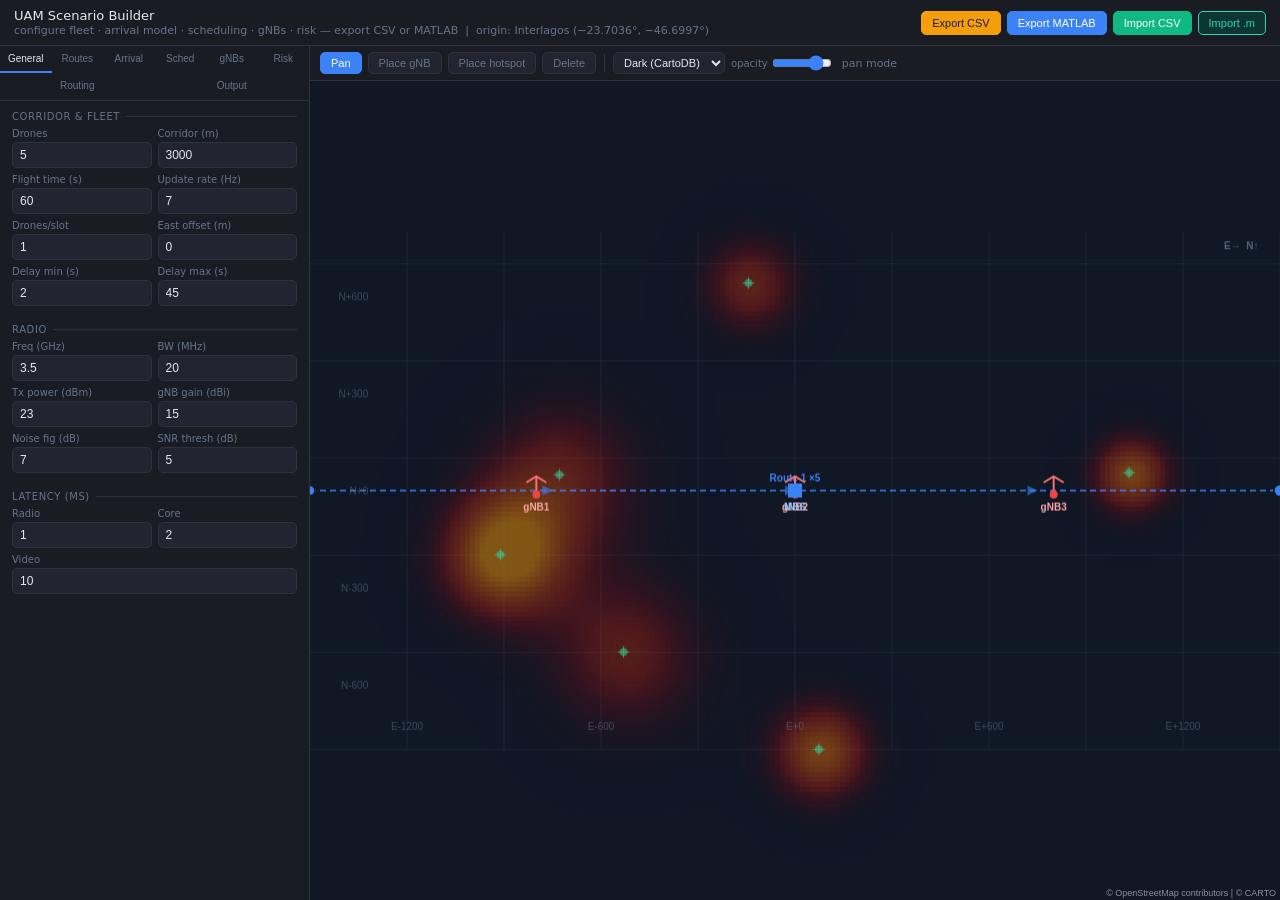
<file: uam_scenario_builder.html>
<!DOCTYPE html>
<html lang="en">
<head>
<meta charset="UTF-8">
<meta name="viewport" content="width=device-width, initial-scale=1.0">
<title>UAM Scenario Builder</title>
<style>
*{box-sizing:border-box;margin:0;padding:0}
:root{--dark:#0f1117;--panel:#1a1c24;--card:#22252f;--border:#2e3140;--accent:#3b82f6;--accent2:#10b981;--red:#ef4444;--amber:#f59e0b;--txt:#e2e8f0;--txt2:#94a3b8;--txt3:#64748b;--purple:#a78bfa;--teal:#2dd4bf}
html,body{height:100%;font-family:system-ui,sans-serif;background:var(--dark);color:var(--txt);font-size:13px}
.root{display:flex;flex-direction:column;height:100vh}
.topbar{display:flex;align-items:center;justify-content:space-between;padding:8px 14px;background:var(--panel);border-bottom:1px solid var(--border);flex-shrink:0}
.topbar-title{font-size:13px;font-weight:500;color:var(--txt)}
.topbar-sub{font-size:11px;color:var(--txt3);margin-top:1px}
.topbar-btns{display:flex;gap:6px}
.body{display:flex;flex:1;overflow:hidden}
.sidebar{width:310px;background:var(--panel);border-right:1px solid var(--border);display:flex;flex-direction:column;flex-shrink:0;overflow:hidden}
.tabs{display:flex;border-bottom:1px solid var(--border);flex-wrap:wrap}
.tab{flex:1;padding:7px 3px;font-size:10px;color:var(--txt3);cursor:pointer;text-align:center;background:none;border:none;border-bottom:2px solid transparent;transition:color .15s,border-color .15s;min-width:48px}
.tab.on{color:var(--txt);border-bottom:2px solid var(--accent)}
.panel{display:none;flex:1;overflow-y:auto;padding:10px 12px}
.panel.on{display:block}
.sec{font-size:10px;font-weight:500;color:var(--txt3);text-transform:uppercase;letter-spacing:.06em;margin:12px 0 6px;display:flex;align-items:center;gap:6px}
.sec:first-child{margin-top:0}
.sec-line{flex:1;height:1px;background:var(--border)}
.row2{display:grid;grid-template-columns:1fr 1fr;gap:6px}
.field{margin-bottom:6px}
.field label{display:block;font-size:10px;color:var(--txt3);margin-bottom:3px}
.field input,.field select{width:100%;background:var(--card);border:1px solid var(--border);color:var(--txt);border-radius:5px;padding:5px 7px;font-size:12px}
.field select{cursor:pointer}
.field input:focus,.field select:focus{outline:none;border-color:var(--accent)}
.sl-row{display:flex;align-items:center;gap:8px}
.sl-row input[type=range]{flex:1;accent-color:var(--accent)}
.sl-val{font-size:12px;font-weight:500;min-width:40px;text-align:right;color:var(--txt)}
.inf-table{width:100%;border-collapse:collapse;margin-bottom:6px;font-size:11px}
.inf-table th{color:var(--txt3);font-weight:500;padding:4px 6px;border-bottom:1px solid var(--border);text-align:left}
.inf-table td{padding:4px 6px;border-bottom:1px solid var(--border);color:var(--txt)}
.inf-table td input{background:transparent;border:none;color:var(--txt);width:100%;font-size:11px;padding:0}
.inf-table td input:focus{outline:none;border-bottom:1px solid var(--accent)}
.inf-table tr:hover td{background:rgba(255,255,255,.03)}
.btn-row{display:flex;gap:6px;margin-bottom:8px;flex-wrap:wrap}
.btn{padding:5px 10px;border-radius:5px;font-size:11px;cursor:pointer;border:1px solid var(--border);background:var(--card);color:var(--txt);transition:background .12s}
.btn:hover{background:#2e3347}
.btn-pri{background:var(--accent);border-color:var(--accent);color:#fff;font-weight:500}
.btn-pri:hover{background:#2563eb}
.btn-suc{background:var(--accent2);border-color:var(--accent2);color:#fff;font-weight:500}
.btn-suc:hover{background:#059669}
.btn-dan{background:var(--red);border-color:var(--red);color:#fff}
.btn-warn{background:var(--amber);border-color:var(--amber);color:#1a1a1a;font-weight:500}
.btn-warn:hover{background:#d97706}
.btn-teal{background:#0d3630;border-color:var(--teal);color:var(--teal);font-weight:500}
.btn-teal:hover{background:rgba(45,212,191,.12)}
#toast{position:fixed;bottom:18px;left:50%;transform:translateX(-50%) translateY(8px);
  background:#1a2e4a;color:#93c5fd;padding:6px 16px;border-radius:6px;font-size:11px;
  opacity:0;transition:opacity .2s,transform .2s;pointer-events:none;z-index:9999;
  border:1px solid #2563eb;white-space:nowrap}
#toast.show{opacity:1;transform:translateX(-50%) translateY(0)}
.canvas-wrap{flex:1;display:flex;flex-direction:column;overflow:hidden}
.toolbar{display:flex;align-items:center;gap:6px;padding:6px 10px;background:var(--panel);border-bottom:1px solid var(--border);flex-shrink:0}
.tool-btn{padding:4px 10px;border-radius:5px;font-size:11px;cursor:pointer;border:1px solid var(--border);background:var(--card);color:var(--txt3);transition:all .12s}
.tool-btn.on{background:var(--accent);border-color:var(--accent);color:#fff}
.mode-txt{font-size:11px;color:var(--txt3);margin-left:4px}
canvas#map{flex:1;display:block;cursor:crosshair;background:#111827}
.code-area{background:var(--card);border:1px solid var(--border);border-radius:6px;padding:8px;font-family:monospace;font-size:10px;color:#a5f3c0;white-space:pre;overflow:auto;max-height:260px;line-height:1.6;margin-bottom:8px}
.summary{background:var(--card);border-radius:6px;padding:8px 10px;font-size:11px;color:var(--txt2);line-height:1.8;margin-top:6px}
.hs-item{display:flex;align-items:center;justify-content:space-between;padding:4px 6px;background:var(--card);border-radius:4px;margin-bottom:4px;font-size:11px;color:var(--txt2)}
.badge{display:inline-block;padding:1px 6px;border-radius:3px;font-size:10px;font-weight:500}
.badge-blue{background:#1e3a5f;color:#93c5fd}
.badge-green{background:#14402e;color:#6ee7b7}
.badge-purple{background:#2e1e5f;color:#c4b5fd}
.badge-teal{background:#0d3630;color:#5eead4}

/* Arrival model conditional panels */
.arr-params{display:none;margin-top:8px;padding:8px;background:rgba(0,0,0,.2);border:1px solid var(--border);border-radius:6px}
.arr-params.visible{display:block}
.arr-model-label{font-size:10px;color:var(--txt3);margin-bottom:4px;font-weight:500;text-transform:uppercase;letter-spacing:.04em}

/* Policy pill */
.policy-pill{display:inline-block;padding:2px 8px;border-radius:10px;font-size:10px;font-weight:600;background:#1e3a5f;color:#93c5fd;margin-left:4px;vertical-align:middle}

/* Collapsible alpha row */
.alpha-row{margin-top:6px;padding-top:6px;border-top:1px solid var(--border);display:none}
.alpha-row.visible{display:block}

/* Info hint */
.hint{font-size:10px;color:var(--txt3);line-height:1.5;padding:5px 7px;background:rgba(59,130,246,.06);border-left:2px solid var(--accent);border-radius:0 4px 4px 0;margin-top:4px}

/* Map controls */
.map-sep{width:1px;height:18px;background:var(--border);margin:0 2px;flex-shrink:0}
.map-select{background:var(--card);border:1px solid var(--border);color:var(--txt);border-radius:5px;padding:3px 6px;font-size:11px;cursor:pointer}
.map-select:focus{outline:none;border-color:var(--accent)}
.map-opacity-wrap{display:flex;align-items:center;gap:4px;font-size:10px;color:var(--txt3)}
.map-opacity-wrap input[type=range]{width:60px;accent-color:var(--accent)}
</style>
</head>
<body>
<div class="root">
<div class="topbar">
  <div>
    <div class="topbar-title">UAM Scenario Builder</div>
    <div class="topbar-sub">configure fleet · arrival model · scheduling · gNBs · risk — export CSV or MATLAB &nbsp;|&nbsp; origin: Interlagos (−23.7036°, −46.6997°)</div>
  </div>
  <div class="topbar-btns">
    <button class="btn btn-warn" onclick="exportCSV()">Export CSV</button>
    <button class="btn btn-pri" onclick="exportMatlab()">Export MATLAB</button>
    <button class="btn btn-suc" onclick="importCSV()">Import CSV</button>
    <input type="file" id="csvFile" accept=".csv" style="display:none" onchange="loadCSV(event)">
    <button class="btn btn-teal" onclick="importMatlabFile()">Import .m</button>
    <input type="file" id="mFile" accept=".m" style="display:none" onchange="loadMatlabConfig(event)">
  </div>
</div>

<div class="body">
<div class="sidebar">
  <div class="tabs">
    <button class="tab on" onclick="switchTab('general',this)">General</button>
    <button class="tab" onclick="switchTab('routes',this)">Routes</button>
    <button class="tab" onclick="switchTab('arrival',this)">Arrival</button>
    <button class="tab" onclick="switchTab('sched',this)">Sched</button>
    <button class="tab" onclick="switchTab('infra',this)">gNBs</button>
    <button class="tab" onclick="switchTab('risk',this)">Risk</button>
    <button class="tab" onclick="switchTab('routing',this)">Routing</button>
    <button class="tab" onclick="switchTab('output',this)">Output</button>
  </div>

  <!-- ══════════ GENERAL ══════════ -->
  <div id="panel-general" class="panel on">
    <div class="sec">Corridor &amp; fleet <span class="sec-line"></span></div>
    <div class="row2">
      <div class="field"><label>Drones</label><input type="number" id="numDrones" value="5" min="1" max="100"></div>
      <div class="field"><label>Corridor (m)</label><input type="number" id="corridorLength" value="3000"></div>
    </div>
    <div class="row2">
      <div class="field"><label>Flight time (s)</label><input type="number" id="flightTime" value="60"></div>
      <div class="field"><label>Update rate (Hz)</label><input type="number" id="updateRate" value="7"></div>
    </div>
    <div class="row2">
      <div class="field"><label>Drones/slot</label><input type="number" id="dronesPerSlot" value="1"></div>
      <div class="field"><label>East offset (m)</label><input type="number" id="droneEast" value="0"></div>
    </div>
    <div class="row2">
      <div class="field"><label>Delay min (s)</label><input type="number" id="delayMin" value="2"></div>
      <div class="field"><label>Delay max (s)</label><input type="number" id="delayMax" value="45"></div>
    </div>
    <div class="sec">Radio <span class="sec-line"></span></div>
    <div class="row2">
      <div class="field"><label>Freq (GHz)</label><input type="number" id="fc" value="3.5" step="0.1"></div>
      <div class="field"><label>BW (MHz)</label><input type="number" id="bw" value="20"></div>
    </div>
    <div class="row2">
      <div class="field"><label>Tx power (dBm)</label><input type="number" id="txPower" value="23"></div>
      <div class="field"><label>gNB gain (dBi)</label><input type="number" id="gNBGain" value="15"></div>
    </div>
    <div class="row2">
      <div class="field"><label>Noise fig (dB)</label><input type="number" id="noiseFig" value="7"></div>
      <div class="field"><label>SNR thresh (dB)</label><input type="number" id="snrThresh" value="5"></div>
    </div>
    <div class="sec">Latency (ms) <span class="sec-line"></span></div>
    <div class="row2">
      <div class="field"><label>Radio</label><input type="number" id="latRadio" value="1"></div>
      <div class="field"><label>Core</label><input type="number" id="latCore" value="2"></div>
    </div>
    <div class="field"><label>Video</label><input type="number" id="latVideo" value="10"></div>
  </div>

  <!-- ══════════ ROUTES ══════════ -->
  <div id="panel-routes" class="panel">
    <div class="sec">Fleet routes <span class="sec-line"></span></div>
    <div class="hint">Each route is a drone group with its own entry and exit points. <strong>cfg.numDrones</strong> is auto-computed as the sum of all route counts.</div>
    <div class="btn-row" style="margin-top:8px">
      <button class="btn btn-pri" onclick="addRoute()">+ Add route</button>
      <span style="font-size:11px;color:var(--txt2);margin-left:6px;line-height:26px">Total: <strong id="routeTotal">5</strong> drones</span>
    </div>
    <div style="overflow-x:auto">
    <table class="inf-table" style="font-size:10px;min-width:420px">
      <thead>
        <tr>
          <th style="width:14px">#</th>
          <th>Label</th>
          <th style="width:46px">Drones</th>
          <th>Start&nbsp;N</th><th>Start&nbsp;E</th>
          <th>Goal&nbsp;N</th><th>Goal&nbsp;E</th>
          <th></th>
        </tr>
      </thead>
      <tbody id="routeTbody"></tbody>
    </table>
    </div>
    <div class="hint" style="margin-top:6px">Coordinates in metres (NED). Routes appear as coloured arrows on the map.</div>
  </div>

  <!-- ══════════ ARRIVAL MODEL ══════════ -->
  <div id="panel-arrival" class="panel">
    <div class="sec">Arrival model <span class="sec-line"></span></div>
    <div class="field">
      <label>Model type</label>
      <select id="arrModel" onchange="onArrModelChange()">
        <option value="uniform" selected>uniform — random uniform window</option>
        <option value="nhpp">nhpp — Non-homogeneous Poisson (bell curve)</option>
        <option value="rush_hour">rush_hour — dual-peak profile</option>
        <option value="batch">batch — grouped arrivals</option>
        <option value="deterministic">deterministic — evenly spaced</option>
      </select>
    </div>

    <!-- NHPP params -->
    <div id="arr-nhpp" class="arr-params">
      <div class="arr-model-label">NHPP parameters</div>
      <div class="hint">Bell-curve λ(t): most drones arrive near the middle of the horizon window.</div>
      <div class="row2" style="margin-top:8px">
        <div class="field"><label>Horizon multiplier</label><input type="number" id="nhppHorizonMult" value="2.5" step="0.1" min="1"></div>
        <div class="field"><label>λ_max (auto=blank)</label><input type="number" id="nhppLambdaMax" placeholder="auto"></div>
      </div>
      <div class="row2">
        <div class="field"><label>Peak center (×horizon)</label><input type="number" id="nhppPeakCenter" value="0.45" step="0.01" min="0" max="1"></div>
        <div class="field"><label>Peak width (×horizon)</label><input type="number" id="nhppPeakWidth" value="0.15" step="0.01" min="0.01"></div>
      </div>
      <div class="row2">
        <div class="field"><label>Base rate weight</label><input type="number" id="nhppBaseRate" value="0.3" step="0.05" min="0"></div>
        <div class="field"><label>Peak rate weight</label><input type="number" id="nhppPeakRate" value="1.4" step="0.05" min="0"></div>
      </div>
    </div>

    <!-- RUSH HOUR params -->
    <div id="arr-rush_hour" class="arr-params">
      <div class="arr-model-label">Rush-hour parameters</div>
      <div class="hint">Two Gaussian peaks at configurable positions within the horizon window.</div>
      <div class="row2" style="margin-top:8px">
        <div class="field"><label>Horizon multiplier</label><input type="number" id="rhHorizonMult" value="2.5" step="0.1" min="1"></div>
        <div class="field"><label>Peak width (×horizon)</label><input type="number" id="rhPeakWidth" value="0.09" step="0.01" min="0.01"></div>
      </div>
      <div class="row2">
        <div class="field"><label>Peak 1 pos (×horizon)</label><input type="number" id="rhPeak1" value="0.20" step="0.01" min="0" max="1"></div>
        <div class="field"><label>Peak 2 pos (×horizon)</label><input type="number" id="rhPeak2" value="0.72" step="0.01" min="0" max="1"></div>
      </div>
      <div class="row2">
        <div class="field"><label>Base rate</label><input type="number" id="rhBaseRate" value="0.04" step="0.01" min="0"></div>
        <div class="field"><label>Peak rate</label><input type="number" id="rhPeakRate" value="0.55" step="0.01" min="0"></div>
      </div>
    </div>

    <!-- BATCH params -->
    <div id="arr-batch" class="arr-params">
      <div class="arr-model-label">Batch parameters</div>
      <div class="hint">Drones arrive in random-sized groups at a Poisson rate.</div>
      <div class="row2" style="margin-top:8px">
        <div class="field"><label>Horizon multiplier</label><input type="number" id="batchHorizonMult" value="2.5" step="0.1" min="1"></div>
        <div class="field"><label>Group rate λ (grp/s)</label><input type="number" id="batchLambda" value="0.25" step="0.05" min="0.01"></div>
      </div>
      <div class="row2">
        <div class="field"><label>Min per group</label><input type="number" id="batchSizeMin" value="2" min="1"></div>
        <div class="field"><label>Max per group</label><input type="number" id="batchSizeMax" value="4" min="1"></div>
      </div>
      <div class="field"><label>Within-group jitter (s)</label><input type="number" id="batchJitter" value="2.0" step="0.1" min="0"></div>
    </div>

    <!-- DETERMINISTIC params -->
    <div id="arr-deterministic" class="arr-params">
      <div class="arr-model-label">Deterministic parameters</div>
      <div class="hint">Drones depart at equal intervals between delay_min and delay_max. Spacing = (max−min)/(N−1).</div>
      <div class="field" style="margin-top:8px"><label>Spacing (s) — computed</label>
        <input type="text" id="detSpacingDisplay" readonly style="color:var(--teal);cursor:default">
      </div>
    </div>

    <!-- UNIFORM info -->
    <div id="arr-uniform" class="arr-params visible">
      <div class="arr-model-label">Uniform parameters</div>
      <div class="hint">Start times drawn uniformly from [delay_min, delay_max] (set in General tab). No extra parameters required.</div>
    </div>
  </div>

  <!-- ══════════ SCHEDULING ══════════ -->
  <div id="panel-sched" class="panel">
    <div class="sec">Scheduling policy <span class="sec-line"></span></div>
    <div class="field">
      <label>Policy <span class="badge badge-purple" id="schedBadge">pf-classic</span></label>
      <select id="schedPolicy" onchange="onSchedChange()">
        <option value="round-robin">round-robin — equal time-slot rotation</option>
        <option value="pf-classic" selected>pf-classic — proportional fair</option>
        <option value="pf-aoi">pf-aoi — PF weighted by Age-of-Information</option>
        <option value="risk-aware">risk-aware — risk-weighted allocation</option>
        <option value="hybrid">hybrid — α·PF-AoI + (1−α)·Risk-Aware</option>
      </select>
    </div>
    <div class="hint" id="schedHint">Standard proportional-fair scheduler: maximises throughput while maintaining fairness across drones.</div>

    <div class="alpha-row" id="alphaRow">
      <div class="sec" style="margin-top:0">Hybrid weight <span class="sec-line"></span></div>
      <div class="field"><label>α — PF-AoI weight (1−α = Risk-Aware weight)</label>
        <div class="sl-row">
          <input type="range" id="schedAlpha" min="0" max="1" step="0.05" value="0.7"
            oninput="document.getElementById('schedAlphaV').textContent=parseFloat(this.value).toFixed(2)">
          <span class="sl-val" id="schedAlphaV">0.70</span>
        </div>
      </div>
      <div class="hint" style="margin-top:0">α=1 → pure PF-AoI &nbsp;|&nbsp; α=0 → pure Risk-Aware</div>
    </div>

    <div class="sec" style="margin-top:14px">AoI &amp; timing <span class="sec-line"></span></div>
    <div class="row2">
      <div class="field"><label>r_min (m)</label><input type="number" id="rMin" value="10"></div>
      <div class="field"><label>k_aoi</label><input type="number" id="kAoi" value="0.5" step="0.1"></div>
    </div>
    <div class="row2">
      <div class="field"><label>tau_max (ms)</label><input type="number" id="tauMax" value="500"></div>
      <div class="field"><label>d_crit (m)</label><input type="number" id="dCrit" value="200"></div>
    </div>
    <div class="field"><label>R̄_sys threshold</label><input type="number" id="rBarSys" value="500"></div>
  </div>

  <!-- ══════════ gNBs ══════════ -->
  <div id="panel-infra" class="panel">
    <div class="sec">Base stations (gNBs) <span class="badge badge-blue" id="bsCount">3</span> <span class="sec-line"></span></div>
    <table class="inf-table" id="bsTable">
      <thead><tr><th>#</th><th>North (m)</th><th>East (m)</th><th>Down (m)</th><th></th></tr></thead>
      <tbody id="bsTbody"></tbody>
    </table>
    <div class="btn-row">
      <button class="btn" onclick="addBS(0,0,-30)">+ Add row</button>
      <button class="btn" onclick="clearBS()">Clear all</button>
    </div>
    <div class="sec">Master control <span class="sec-line"></span></div>
    <div class="row2">
      <div class="field"><label>x (m)</label><input type="number" id="masterN" value="0"></div>
      <div class="field"><label>y (m)</label><input type="number" id="masterE" value="0"></div>
    </div>
    <div class="field"><label>z (m)</label><input type="number" id="masterD" value="-60"></div>
    <div class="hint" style="margin-top:8px">Switch to gNB tool and click the map to place stations visually.</div>
  </div>

  <!-- ══════════ RISK ══════════ -->
  <div id="panel-risk" class="panel">
    <div class="sec">Risk weights <span class="sec-line"></span></div>
    <div class="hint" style="margin-bottom:8px">Weights are scale coefficients — not probabilities. Only negative values are invalid.</div>
    <div class="field"><label>w_unc (uncertainty)</label>
      <div class="sl-row"><input type="range" id="wUnc" min="0" max="5" step="0.05" value="1.0" oninput="document.getElementById('wUncV').textContent=parseFloat(this.value).toFixed(2)"><span class="sl-val" id="wUncV">1.00</span></div>
    </div>
    <div class="field"><label>w_map (map exposure)</label>
      <div class="sl-row"><input type="range" id="wMap" min="0" max="0.01" step="0.0001" value="0.0001" oninput="document.getElementById('wMapV').textContent=parseFloat(this.value).toExponential(1)"><span class="sl-val" id="wMapV">1e-4</span></div>
    </div>
    <div class="field"><label>w_vid (video quality)</label>
      <div class="sl-row"><input type="range" id="wVid" min="0" max="50" step="0.5" value="10.0" oninput="document.getElementById('wVidV').textContent=parseFloat(this.value).toFixed(1)"><span class="sl-val" id="wVidV">10.0</span></div>
    </div>
    <div class="sec">Heatmap hotspots <span class="sec-line"></span></div>
    <div class="row2">
      <div class="field"><label>Num random</label><input type="number" id="numRandHS" value="6" min="0" max="40"></div>
      <div class="field"><label>Seed</label><input type="number" id="randSeed" value="42"></div>
    </div>
    <button class="btn btn-pri" style="width:100%;margin-bottom:8px" onclick="regenRandHS();renderMap()">Regenerate random hotspots</button>
    <div class="sec">Manual hotspots <span class="badge badge-green" id="hsCount">0</span> <span class="sec-line"></span></div>
    <div id="hsList"></div>
    <div class="row2" style="margin-top:6px">
      <div class="field"><label>Amplitude</label>
        <div class="sl-row"><input type="range" id="hsAmp" min="0.1" max="1" step="0.05" value="0.75" oninput="document.getElementById('hsAmpV').textContent=parseFloat(this.value).toFixed(2)"><span class="sl-val" id="hsAmpV">0.75</span></div>
      </div>
      <div class="field"><label>Sigma (m)</label>
        <div class="sl-row"><input type="range" id="hsSig" min="40" max="300" step="10" value="120" oninput="document.getElementById('hsSigV').textContent=this.value"><span class="sl-val" id="hsSigV">120</span></div>
      </div>
    </div>
  </div>

  <!-- ══════════ ROUTING ══════════ -->
  <div id="panel-routing" class="panel">
    <div class="sec">Path planning mode <span class="sec-line"></span></div>
    <div class="field">
      <label>Mode</label>
      <select id="routingMode" onchange="onRoutingModeChange()">
        <option value="static" selected>static — straight corridor (default)</option>
        <option value="risk_astar">risk_astar — Risk-A* pre-flight planning</option>
      </select>
    </div>
    <div class="hint" id="routingHint">Drones fly a fixed straight corridor. Scheduling policies see spatially uniform ground risk along the path.</div>

    <div id="routing-astar-params" class="arr-params">
      <div class="arr-model-label">Risk-A* parameters</div>
      <div class="hint">A* grid search minimises w_d·dist + w_r·K_c per arc. K_c = λ·A·P·F_c (Hu et al., IEEE Access 2020).</div>

      <div class="sec" style="margin-top:10px">Weights <span class="sec-line"></span></div>
      <div class="field"><label>w_d — distance weight</label>
        <div class="sl-row">
          <input type="range" id="routingWd" min="0" max="1" step="0.05" value="0.5"
            oninput="onWdChange(this.value)">
          <span class="sl-val" id="routingWdV">0.50</span>
        </div>
      </div>
      <div class="field"><label>w_r — risk weight (= 1 − w_d)</label>
        <div class="sl-row">
          <input type="range" id="routingWr" min="0" max="1" step="0.05" value="0.5"
            oninput="onWrChange(this.value)">
          <span class="sl-val" id="routingWrV">0.50</span>
        </div>
      </div>

      <div class="sec">UAV physical model <span class="sec-line"></span></div>
      <div class="row2">
        <div class="field"><label>λ — fall prob.</label><input type="number" id="routingLambda" value="0.0001" step="0.00001"></div>
        <div class="field"><label>Mass (kg)</label><input type="number" id="routingMass" value="1.5" step="0.1"></div>
      </div>
      <div class="row2">
        <div class="field"><label>Fall speed (m/s)</label><input type="number" id="routingFallSpeed" value="20"></div>
        <div class="field"><label>Sheltering Sh_c</label><input type="number" id="routingSheltering" value="0.5" min="0" max="1" step="0.05"></div>
      </div>

      <div class="sec">Fatality model <span class="sec-line"></span></div>
      <div class="row2">
        <div class="field"><label>I (J) — 50% fatality</label><input type="number" id="routingI" value="100"></div>
        <div class="field"><label>I₀ (J) — 0% fatality</label><input type="number" id="routingI0" value="34"></div>
      </div>
      <div class="hint">P_fatal = clip((E−I₀)/(I−I₀), 0, 1)  where E = ½mv²</div>
    </div>
  </div>

  <!-- ══════════ OUTPUT ══════════ -->
  <div id="panel-output" class="panel">
    <div class="sec">Config preview <span class="sec-line"></span></div>
    <div class="code-area" id="codePreview">click "Export CSV" or "Export MATLAB" above</div>
    <div class="btn-row">
      <button class="btn btn-warn" onclick="exportCSV()">Export CSV</button>
      <button class="btn btn-pri" onclick="exportMatlab()">Export MATLAB</button>
      <button class="btn" onclick="previewConfig()">Preview</button>
    </div>
    <div class="summary" id="summaryBox">—</div>
  </div>
</div>

<!-- ══════════ MAP ══════════ -->
<div class="canvas-wrap">
  <div class="toolbar">
    <button class="tool-btn on" id="tool-pan" onclick="setTool('pan')">Pan</button>
    <button class="tool-btn" id="tool-bs" onclick="setTool('bs')">Place gNB</button>
    <button class="tool-btn" id="tool-hs" onclick="setTool('hs')">Place hotspot</button>
    <button class="tool-btn" id="tool-del" onclick="setTool('del')">Delete</button>
    <div class="map-sep"></div>
    <select id="mapStyle" class="map-select" onchange="setMapStyle(this.value)">
      <option value="none">No map</option>
      <option value="dark" selected>Dark (CartoDB)</option>
      <option value="light">Light (CartoDB)</option>
      <option value="osm">OpenStreetMap</option>
    </select>
    <div class="map-opacity-wrap">
      <span>opacity</span>
      <input type="range" id="mapOpacity" min="0.1" max="1" step="0.05" value="0.85" oninput="renderMap()">
    </div>
    <span class="mode-txt" id="modeTxt">pan mode</span>
  </div>
  <canvas id="map"></canvas>
</div>
</div>
</div>

<script>
// ═══════════════════════════════════════════════════════════════════
// COORDINATE CONVENTION  (matches MATLAB plot: East=X horiz, North=Y vert)
//
//  Canvas X (horizontal) = East   → bs[1], h[1]
//  Canvas Y (vertical)   = North  → bs[0], h[0]  (North+ downward = imagesc)
//
//  All internal arrays mirror MATLAB order  [North, East, Down]:
//    S.bs / S.master  = [North, East, Down]
//    S.randHS / S.manualHS = [North, East, amp, sigma]
//
//  w2c(north, east) → canvas pixel {x, y}
//      x = W2/2 + (east  − cx) * sc
//      y = H/2  − (north − cy) * sc   ← North+ goes UP (geographic convention)
//  c2w(cx, cy) → {north, east}
// ═══════════════════════════════════════════════════════════════════

const S={
  tool:'pan',
  bs:[[0,-800,-30],[0,0,-30],[0,800,-30]], // microBSPos internal: [N,E,D]  (export swaps to [E,N,D] for MATLAB)
  master:[0,0,-60],
  randHS:[], manualHS:[],
  routes:[{label:'Route 1',numDrones:5,startN:0,startE:-1500,goalN:0,goalE:1500,color:'#3b82f6'}],
  view:{cx:0,cy:0,scale:1},
  drag:false, lastMouse:null
};

// World bounds — East is horizontal (X), North is vertical (Y)
// emin/emax = East range (horizontal), nmin/nmax = North range (vertical)
const W={emin:-1500,emax:1500, nmin:-800,nmax:800};

function gv(id){return document.getElementById(id)?.value}
function gn(id){return parseFloat(document.getElementById(id)?.value)||0}

// ── Coordinate transforms ──────────────────────────────────────────
function w2c(north, east){
  const W2=canvas.width, H=canvas.height;
  const scE=W2/(W.emax-W.emin), scN=H/(W.nmax-W.nmin);
  const sc=Math.min(scE,scN)*S.view.scale;
  return{ x: W2/2 + (east  - S.view.cx)*sc,
          y: H/2  - (north - S.view.cy)*sc,
          sc };
}
function c2w(cx,cy){
  const W2=canvas.width, H=canvas.height;
  const scE=W2/(W.emax-W.emin), scN=H/(W.nmax-W.nmin);
  const sc=Math.min(scE,scN)*S.view.scale;
  return{ east:  (cx - W2/2)/sc + S.view.cx,
          north: -(cy - H/2)/sc + S.view.cy };
}

// ── Tab switching ────────────────────────────────────────────────
function switchTab(id,el){
  document.querySelectorAll('.panel').forEach(p=>p.classList.remove('on'));
  document.querySelectorAll('.tab').forEach(t=>t.classList.remove('on'));
  document.getElementById('panel-'+id).classList.add('on');
  el.classList.add('on');
  if(id==='output') previewConfig();
  if(id==='arrival') updateDetSpacing();
}

// ── Tool mode ────────────────────────────────────────────────────
function setTool(t){
  S.tool=t;
  document.querySelectorAll('.tool-btn').forEach(b=>b.classList.remove('on'));
  document.getElementById('tool-'+t).classList.add('on');
  const labels={pan:'pan mode',bs:'click map to place gNB',
                hs:'click map to place hotspot',del:'click marker to delete'};
  document.getElementById('modeTxt').textContent=labels[t]||t;
  canvas.style.cursor=t==='pan'?'grab':t==='del'?'crosshair':'cell';
}

// ── Arrival model UI ─────────────────────────────────────────────
function onArrModelChange(){
  const v=gv('arrModel');
  ['nhpp','rush_hour','batch','deterministic','uniform'].forEach(m=>{
    const el=document.getElementById('arr-'+m);
    if(el) el.classList.toggle('visible', m===v);
  });
  if(v==='deterministic') updateDetSpacing();
}
function updateDetSpacing(){
  const min=gn('delayMin'),max=gn('delayMax'),n=gn('numDrones');
  const sp=n>1?((max-min)/(n-1)).toFixed(3):'—';
  const el=document.getElementById('detSpacingDisplay');
  if(el) el.value=sp+' s';
}
['delayMin','delayMax','numDrones'].forEach(id=>{
  const el=document.getElementById(id);
  if(el) el.addEventListener('input',updateDetSpacing);
});

// ── Scheduling policy UI ─────────────────────────────────────────
const SCHED_HINTS={
  'round-robin': 'Equal time-slot rotation — simple, no channel awareness.',
  'pf-classic':  'Proportional-fair: maximises throughput while maintaining fairness.',
  'pf-aoi':      'PF weighted by Age-of-Information: prioritises stale telemetry drones.',
  'risk-aware':  'Allocates slots based on risk score (w_unc·unc + w_map·map + w_vid·vid).',
  'hybrid':      'Convex combination α·PF-AoI + (1−α)·Risk-Aware. Tune α below.'
};
function onSchedChange(){
  const v=gv('schedPolicy');
  document.getElementById('schedBadge').textContent=v;
  document.getElementById('schedHint').textContent=SCHED_HINTS[v]||'';
  document.getElementById('alphaRow').classList.toggle('visible',v==='hybrid');
}

// ── Routing mode UI ─────────────────────────────────────────────
const ROUTING_HINTS={
  'static':     'Drones fly a fixed straight corridor. Scheduling policies see spatially uniform ground risk along the path.',
  'risk_astar': 'Risk-A* pre-computes minimum-cost trajectories (w_d·dist + w_r·K_c) before the simulation. Decoupled from scheduling policies.'
};
function onRoutingModeChange(){
  const v=gv('routingMode');
  document.getElementById('routingHint').textContent=ROUTING_HINTS[v]||'';
  document.getElementById('routing-astar-params').classList.toggle('visible', v==='risk_astar');
}
function onWdChange(val){
  const wd=parseFloat(val), wr=parseFloat((1-wd).toFixed(2));
  document.getElementById('routingWdV').textContent=wd.toFixed(2);
  document.getElementById('routingWr').value=wr;
  document.getElementById('routingWrV').textContent=wr.toFixed(2);
}
function onWrChange(val){
  const wr=parseFloat(val), wd=parseFloat((1-wr).toFixed(2));
  document.getElementById('routingWrV').textContent=wr.toFixed(2);
  document.getElementById('routingWd').value=wd;
  document.getElementById('routingWdV').textContent=wd.toFixed(2);
}

// ── Canvas setup ─────────────────────────────────────────────────
const canvas=document.getElementById('map');
const ctx=canvas.getContext('2d');

// ── Offscreen canvas for heatmap (avoids putImageData erasing tile layer) ──
const heatCanvas=document.createElement('canvas');
const heatCtx=heatCanvas.getContext('2d');

// ── Map tile layer ────────────────────────────────────────────────
// Interlagos Autódromo José Carlos Pace — origin of local NED coordinate system
const ORIGIN={lat:-23.7036, lon:-46.6997};
const TILE_URLS={
  dark:  'https://a.basemaps.cartocdn.com/dark_all/{z}/{x}/{y}.png',
  light: 'https://a.basemaps.cartocdn.com/light_all/{z}/{x}/{y}.png',
  osm:   'https://tile.openstreetmap.org/{z}/{x}/{y}.png'
};
let mapStyle='dark';
const tileCache=new Map();
let tileRenderPending=false;

function setMapStyle(v){mapStyle=v;renderMap();}

function scheduleMapRender(){
  if(tileRenderPending) return;
  tileRenderPending=true;
  requestAnimationFrame(()=>{tileRenderPending=false;renderMap();});
}

// sim (north, east) [metres] ↔ geographic (lat, lon) [degrees]
// Convention: sim North+ = canvas-up = geographic North (standard geographic orientation)
function simToGeo(north, east){
  const R=111319.9, cosLat=Math.cos(ORIGIN.lat*Math.PI/180);
  return{lat: ORIGIN.lat + north/R, lon: ORIGIN.lon + east/(R*cosLat)};
}
function geoToSim(lat, lon){
  const R=111319.9, cosLat=Math.cos(ORIGIN.lat*Math.PI/180);
  return{north:(lat-ORIGIN.lat)*R, east:(lon-ORIGIN.lon)*R*cosLat};
}

// Web Mercator tile ↔ geographic
function tileToGeo(tx, ty, z){
  const n=Math.pow(2,z);
  return{
    lat: Math.atan(Math.sinh(Math.PI*(1-2*ty/n)))*180/Math.PI,
    lon: tx/n*360-180
  };
}
function geoToTileFrac(lat, lon, z){
  const n=Math.pow(2,z);
  return{
    x:(lon+180)/360*n,
    y:(1-Math.log(Math.tan(lat*Math.PI/180)+1/Math.cos(lat*Math.PI/180))/Math.PI)/2*n
  };
}

function drawMapTiles(){
  if(mapStyle==='none') return;
  const urlTpl=TILE_URLS[mapStyle]; if(!urlTpl) return;
  const W2=canvas.width, H=canvas.height; if(!W2||!H) return;

  // Zoom level from current pixel scale
  const scE=W2/(W.emax-W.emin), scN=H/(W.nmax-W.nmin);
  const sc=Math.min(scE,scN)*S.view.scale;
  const mpp=1/sc; // metres per pixel
  const cosLat=Math.cos(ORIGIN.lat*Math.PI/180);
  const zRaw=Math.round(Math.log2(156543.03*cosLat/mpp));
  const tileZ=Math.min(19,Math.max(10,zRaw));

  // Visible tile range from the 4 canvas corners
  const corners=[c2w(0,0),c2w(W2,0),c2w(0,H),c2w(W2,H)];
  let txMin=Infinity,txMax=-Infinity,tyMin=Infinity,tyMax=-Infinity;
  corners.forEach(({north,east})=>{
    const geo=simToGeo(north,east);
    const tf=geoToTileFrac(geo.lat,geo.lon,tileZ);
    txMin=Math.min(txMin,Math.floor(tf.x));
    txMax=Math.max(txMax,Math.floor(tf.x)+1);
    tyMin=Math.min(tyMin,Math.floor(tf.y));
    tyMax=Math.max(tyMax,Math.floor(tf.y)+1);
  });

  const opacity=parseFloat(document.getElementById('mapOpacity').value);
  ctx.save(); ctx.globalAlpha=opacity;

  for(let tx=txMin-1;tx<=txMax+1;tx++){
    for(let ty=tyMin-1;ty<=tyMax+1;ty++){
      // Top-left and bottom-right geographic corners of this tile
      const geo_tl=tileToGeo(tx,ty,tileZ);
      const sim_tl=geoToSim(geo_tl.lat,geo_tl.lon);
      const p_tl=w2c(sim_tl.north,sim_tl.east);
      const geo_br=tileToGeo(tx+1,ty+1,tileZ);
      const sim_br=geoToSim(geo_br.lat,geo_br.lon);
      const p_br=w2c(sim_br.north,sim_br.east);
      const tW=p_br.x-p_tl.x, tH=p_br.y-p_tl.y;
      if(tW<=0||tH<=0) continue;

      const key=`${tileZ}/${tx}/${ty}`;
      if(!tileCache.has(key)){
        tileCache.set(key,'loading');
        const img=new Image();
        img.crossOrigin='anonymous';
        img.onload=()=>{tileCache.set(key,img);scheduleMapRender();};
        img.onerror=()=>{tileCache.set(key,'error');};
        img.src=urlTpl.replace('{z}',tileZ).replace('{x}',((tx%Math.pow(2,tileZ))+Math.pow(2,tileZ))%Math.pow(2,tileZ)).replace('{y}',ty);
      }
      const tile=tileCache.get(key);
      if(tile instanceof HTMLImageElement) ctx.drawImage(tile,p_tl.x,p_tl.y,tW,tH);
    }
  }
  ctx.restore();

  // Attribution (required by OSM/CartoDB usage terms)
  ctx.fillStyle='rgba(255,255,255,0.55)'; ctx.font='9px sans-serif'; ctx.textAlign='right';
  ctx.fillText('© OpenStreetMap contributors | © CARTO',W2-4,H-4);
}

function seededRng(seed){
  let s=seed%2147483647; if(s<=0)s+=2147483646;
  return()=>{s=s*16807%2147483647;return(s-1)/2147483646};
}

// ── Hotspot generation ───────────────────────────────────────────
// Stores [North, East, amp, sigma] — North ∈ xmin..xmax, East ∈ ymin..ymax
function regenRandHS(){
  const seed=parseInt(gv('randSeed'))||42;
  const n=parseInt(gv('numRandHS'))||6;
  const rng=seededRng(seed);
  S.randHS=[];
  for(let i=0;i<n;i++){
    S.randHS.push([
      W.nmin+rng()*(W.nmax-W.nmin), // North ∈ nmin..nmax
      W.emin+rng()*(W.emax-W.emin), // East  ∈ emin..emax
      0.5+rng()*0.5,
      80+rng()*120
    ]);
  }
}

// rhoAt(north, east) — h=[North, East, amp, sigma]
function rhoAt(north, east){
  let v=0;
  [...S.randHS,...S.manualHS].forEach(h=>{
    const dN=north-h[0], dE=east-h[1];
    v+=h[2]*Math.exp(-(dN*dN+dE*dE)/(2*h[3]*h[3]));
  });
  return Math.min(v,1);
}

// ── Render map ───────────────────────────────────────────────────
function renderMap(){
  const W2=canvas.width, H=canvas.height;
  if(!W2||!H) return;
  ctx.clearRect(0,0,W2,H);

  const hasMap=mapStyle!=='none';

  // Background fill (tiles may have gaps at edges or on first load)
  ctx.fillStyle=hasMap?'#111827':'#090b10';
  ctx.fillRect(0,0,W2,H);

  // Map tiles (bottom layer)
  if(hasMap) drawMapTiles();

  // Slight dark veil on light/osm styles to maintain readability of overlays
  if(hasMap&&(mapStyle==='light'||mapStyle==='osm')){
    ctx.fillStyle='rgba(5,8,18,0.30)'; ctx.fillRect(0,0,W2,H);
  }

  // Heatmap — rendered to offscreen canvas first so putImageData doesn't erase tiles
  heatCanvas.width=W2; heatCanvas.height=H;
  heatCtx.clearRect(0,0,W2,H);
  const res=5;
  const img=heatCtx.createImageData(W2,H);
  for(let py=0;py<H;py+=res){
    for(let px=0;px<W2;px+=res){
      const w=c2w(px,py);
      const v=rhoAt(w.north, w.east);
      const r=Math.min(255,Math.round(v*2*255));
      const g=Math.max(0,Math.round(v*255-100));
      for(let dy=0;dy<res&&py+dy<H;dy++)
        for(let dx=0;dx<res&&px+dx<W2;dx++){
          const i=((py+dy)*W2+(px+dx))*4;
          img.data[i]=r; img.data[i+1]=g; img.data[i+2]=0;
          img.data[i+3]=Math.round(v*170+15);
        }
    }
  }
  heatCtx.putImageData(img,0,0);
  ctx.save();
  ctx.globalAlpha=hasMap?0.65:1.0;
  ctx.drawImage(heatCanvas,0,0);
  ctx.restore();

  // Grid — East lines (vertical) and North lines (horizontal)
  ctx.strokeStyle=hasMap?'rgba(120,140,170,0.25)':'rgba(80,90,110,0.2)'; ctx.lineWidth=0.5;
  for(let e=W.emin;e<=W.emax;e+=300){        // vertical East lines
    const p1=w2c(W.nmin,e), p2=w2c(W.nmax,e);
    ctx.beginPath();ctx.moveTo(p1.x,p1.y);ctx.lineTo(p2.x,p2.y);ctx.stroke();
  }
  for(let n=W.nmin;n<=W.nmax;n+=300){        // horizontal North lines
    const p1=w2c(n,W.emin), p2=w2c(n,W.emax);
    ctx.beginPath();ctx.moveTo(p1.x,p1.y);ctx.lineTo(p2.x,p2.y);ctx.stroke();
  }

  // Routes — each drawn as a coloured dashed arrow with start/goal dots and label
  const ROUTE_CLR=['#3b82f6','#f59e0b','#10b981','#a78bfa','#f87171','#2dd4bf','#fb923c','#e879f9'];
  S.routes.forEach((rt,i)=>{
    const clr=rt.color||ROUTE_CLR[i%ROUTE_CLR.length];
    const p1=w2c(rt.startN,rt.startE), p2=w2c(rt.goalN,rt.goalE);
    const dx=p2.x-p1.x, dy=p2.y-p1.y, len=Math.hypot(dx,dy)||1;
    const ux=dx/len, uy=dy/len;
    ctx.setLineDash([6,4]);
    ctx.strokeStyle=clr; ctx.lineWidth=2; ctx.globalAlpha=0.75;
    ctx.beginPath();ctx.moveTo(p1.x,p1.y);ctx.lineTo(p2.x,p2.y);ctx.stroke();
    ctx.setLineDash([]); ctx.globalAlpha=1;
    // Direction arrows along route
    ctx.fillStyle=clr+'99';
    [0.25,0.5,0.75].forEach(t=>{
      const px=p1.x+t*dx, py=p1.y+t*dy;
      ctx.beginPath();ctx.moveTo(px,py);
      ctx.lineTo(px-10*ux+5*uy,py-10*uy-5*ux);
      ctx.lineTo(px-10*ux-5*uy,py-10*uy+5*ux);
      ctx.fill();
    });
    // Start dot
    ctx.fillStyle=clr; ctx.strokeStyle='#111827'; ctx.lineWidth=1.5;
    ctx.beginPath();ctx.arc(p1.x,p1.y,5,0,Math.PI*2);ctx.fill();ctx.stroke();
    // Goal dot (larger)
    ctx.beginPath();ctx.arc(p2.x,p2.y,6,0,Math.PI*2);ctx.fill();ctx.stroke();
    // Label at midpoint
    ctx.fillStyle=clr; ctx.font='bold 10px sans-serif'; ctx.textAlign='center';
    ctx.fillText(`${rt.label||'R'+(i+1)} ×${rt.numDrones}`,(p1.x+p2.x)/2,(p1.y+p2.y)/2-9);
  });

  // Random hotspots — h=[North, East, amp, sigma] → w2c(North, East)
  S.randHS.forEach(h=>{
    const p=w2c(h[0],h[1]);
    ctx.strokeStyle='rgba(52,211,153,0.6)'; ctx.lineWidth=1;
    ctx.beginPath();ctx.moveTo(p.x-6,p.y);ctx.lineTo(p.x+6,p.y);ctx.stroke();
    ctx.beginPath();ctx.moveTo(p.x,p.y-6);ctx.lineTo(p.x,p.y+6);ctx.stroke();
    ctx.fillStyle='rgba(52,211,153,0.5)';
    ctx.beginPath();ctx.arc(p.x,p.y,4,0,Math.PI*2);ctx.fill();
  });

  // Manual hotspots — h=[North, East, amp, sigma]
  S.manualHS.forEach((h,i)=>{
    const p=w2c(h[0],h[1]);
    const sc=w2c(h[0], h[1]+h[3]*0.12).x - p.x; // sigma radius in pixels
    ctx.strokeStyle='rgba(52,211,153,0.85)'; ctx.lineWidth=1.5;
    ctx.beginPath();ctx.arc(p.x,p.y,Math.max(4,Math.abs(sc)),0,Math.PI*2);ctx.stroke();
    ctx.fillStyle='rgba(52,211,153,0.9)';
    ctx.beginPath();ctx.arc(p.x,p.y,4,0,Math.PI*2);ctx.fill();
    ctx.fillStyle='rgba(52,211,153,1)';
    ctx.font='10px sans-serif';ctx.textAlign='left';
    ctx.fillText('H'+(i+1),p.x+6,p.y-4);
  });

  // gNBs — bs=[North, East, Down] → w2c(North, East)
  S.bs.forEach((bs,i)=>{
    const p=w2c(bs[0],bs[1]);
    ctx.strokeStyle='#f87171'; ctx.lineWidth=2;
    ctx.beginPath();ctx.moveTo(p.x,p.y-14);ctx.lineTo(p.x,p.y+4);ctx.stroke();
    ctx.beginPath();ctx.moveTo(p.x-10,p.y-8);ctx.lineTo(p.x,p.y-14);ctx.lineTo(p.x+10,p.y-8);ctx.stroke();
    ctx.fillStyle='#ef4444';
    ctx.beginPath();ctx.arc(p.x,p.y+4,4,0,Math.PI*2);ctx.fill();
    ctx.fillStyle='#fca5a5';ctx.font='bold 10px sans-serif';ctx.textAlign='center';
    ctx.fillText('gNB'+(i+1),p.x,p.y+20);
  });

  // Master BS — master=[North, East, Down]
  const mp=w2c(S.master[0],S.master[1]);
  ctx.fillStyle='#3b82f6';
  ctx.fillRect(mp.x-7,mp.y-7,14,14);
  ctx.fillStyle='#93c5fd';ctx.font='bold 10px sans-serif';ctx.textAlign='center';
  ctx.fillText('MBS',mp.x,mp.y+20);

  // Axis labels
  ctx.fillStyle='rgba(100,116,139,0.55)';
  ctx.font='10px sans-serif';
  // East labels — horizontal axis (bottom = South edge, nmin)
  ctx.textAlign='center';
  [-1200,-600,0,600,1200].forEach(e=>{
    const p=w2c(W.nmin+60, e);
    ctx.fillText('E'+(e>=0?'+':'')+e, p.x, p.y);
  });
  // North labels — vertical axis (left)
  ctx.textAlign='right';
  [-600,-300,0,300,600].forEach(n=>{
    const p=w2c(n, W.emin+10);
    ctx.fillText('N'+(n>=0?'+':'')+n, p.x+55, p.y+4);
  });
  // Compass: East→ horizontal, North↑ vertical
  {
    const c=w2c(W.nmax-55, W.emax-120);
    ctx.fillStyle='rgba(100,116,139,0.8)'; ctx.font='bold 10px sans-serif'; ctx.textAlign='center';
    ctx.fillText('E→  N↑', c.x, c.y);
  }
}

// ── Mouse interactions ───────────────────────────────────────────
canvas.addEventListener('mousedown',e=>{
  S.drag=true; S.lastMouse={x:e.offsetX,y:e.offsetY};
  const w=c2w(e.offsetX,e.offsetY); // {east, north}
  if(w.north<W.nmin||w.north>W.nmax||w.east<W.emin||w.east>W.emax) return;
  if(S.tool==='bs'){
    addBS(Math.round(w.north), Math.round(w.east), -30);
  } else if(S.tool==='hs'){
    const amp=parseFloat(document.getElementById('hsAmp').value);
    const sig=parseFloat(document.getElementById('hsSig').value);
    S.manualHS.push([Math.round(w.north), Math.round(w.east), amp, sig]);
    renderHSList(); renderMap();
  } else if(S.tool==='del'){
    const thresh=20; let removed=false;
    S.bs=S.bs.filter(bs=>{
      if(removed) return true;
      const p=w2c(bs[0],bs[1]);
      if(Math.hypot(p.x-e.offsetX,p.y-e.offsetY)<thresh){removed=true;return false;}
      return true;
    });
    if(!removed){
      S.manualHS=S.manualHS.filter(h=>{
        if(removed) return true;
        const p=w2c(h[0],h[1]);
        if(Math.hypot(p.x-e.offsetX,p.y-e.offsetY)<thresh){removed=true;return false;}
        return true;
      });
      renderHSList();
    }
    renderBSTable(); renderMap();
  }
});
canvas.addEventListener('mousemove',e=>{
  if(S.drag&&S.tool==='pan'&&S.lastMouse){
    const scE=canvas.width/(W.emax-W.emin), scN=canvas.height/(W.nmax-W.nmin);
    const sc=Math.min(scE,scN)*S.view.scale;
    S.view.cx -= (e.offsetX-S.lastMouse.x)/sc;  // East pan
    S.view.cy += (e.offsetY-S.lastMouse.y)/sc;  // North pan (inverted: canvas Y↓ = world N↓)
    S.lastMouse={x:e.offsetX,y:e.offsetY};
    renderMap();
  }
});
canvas.addEventListener('mouseup',()=>{S.drag=false});
canvas.addEventListener('wheel',e=>{
  e.preventDefault();
  S.view.scale*=e.deltaY>0?0.88:1.12;
  S.view.scale=Math.min(Math.max(S.view.scale,0.25),6);
  renderMap();
},{passive:false});

function resizeCanvas(){
  const wrap=canvas.parentElement;
  canvas.width=wrap.offsetWidth;
  canvas.height=wrap.offsetHeight-36;
  renderMap();
}

// ── BS table ─────────────────────────────────────────────────────
function addBS(n,e,d){S.bs.push([n,e,d]);renderBSTable();renderMap();}
function clearBS(){S.bs=[];renderBSTable();renderMap();}
function renderBSTable(){
  const tbody=document.getElementById('bsTbody');
  tbody.innerHTML=S.bs.map((bs,i)=>`
    <tr>
      <td>${i+1}</td>
      <td><input type="number" value="${bs[0]}" onchange="S.bs[${i}][0]=+this.value;renderMap()"></td>
      <td><input type="number" value="${bs[1]}" onchange="S.bs[${i}][1]=+this.value;renderMap()"></td>
      <td><input type="number" value="${bs[2]}" onchange="S.bs[${i}][2]=+this.value;renderMap()"></td>
      <td><button class="btn btn-dan" style="padding:2px 6px;font-size:10px"
          onclick="S.bs.splice(${i},1);renderBSTable();renderMap()">x</button></td>
    </tr>`).join('');
  document.getElementById('bsCount').textContent=S.bs.length;
}

// ── Hotspot list ─────────────────────────────────────────────────
function renderHSList(){
  const list=document.getElementById('hsList');
  list.innerHTML=S.manualHS.map((h,i)=>`
    <div class="hs-item">
      <span>H${i+1}: N=${Math.round(h[0])} E=${Math.round(h[1])} amp=${h[2].toFixed(2)} σ=${Math.round(h[3])}</span>
      <button class="btn btn-dan" style="padding:2px 6px;font-size:10px"
          onclick="S.manualHS.splice(${i},1);renderHSList();renderMap()">x</button>
    </div>`).join('');
  document.getElementById('hsCount').textContent=S.manualHS.length;
}

// ── Config collection ────────────────────────────────────────────
function collectConfig(){
  const arrModel=gv('arrModel');
  const base={
    numDrones:gn('numDrones'), corridorLength:gn('corridorLength'),
    flightTime:gn('flightTime'), updateRate:gn('updateRate'),
    dronesPerSlot:gn('dronesPerSlot'), droneEast:gn('droneEast'),
    delayMin:gn('delayMin'), delayMax:gn('delayMax'),
    fc:gn('fc'), bw:gn('bw'), txPower:gn('txPower'), gNBGain:gn('gNBGain'),
    noiseFig:gn('noiseFig'), snrThresh:gn('snrThresh'),
    latRadio:gn('latRadio'), latCore:gn('latCore'), latVideo:gn('latVideo'),
    wUnc:parseFloat(document.getElementById('wUnc').value),
    wMap:parseFloat(document.getElementById('wMap').value),
    wVid:parseFloat(document.getElementById('wVid').value),
    rMin:gn('rMin'), kAoi:gn('kAoi'), tauMax:gn('tauMax'),
    dCrit:gn('dCrit'), rBarSys:gn('rBarSys'),
    numRandHS:gn('numRandHS'), randSeed:gn('randSeed'),
    masterN:gn('masterN'), masterE:gn('masterE'), masterD:gn('masterD'),
    arrModel,
    schedPolicy:gv('schedPolicy'),
    schedAlpha:parseFloat(document.getElementById('schedAlpha').value),
    bs:S.bs, manualHS:S.manualHS,
    routingMode:gv('routingMode'),
    routingWd:parseFloat(document.getElementById('routingWd').value),
    routingWr:parseFloat(document.getElementById('routingWr').value),
    routingLambda:parseFloat(document.getElementById('routingLambda').value),
    routingMass:gn('routingMass'),
    routingFallSpeed:gn('routingFallSpeed'),
    routingSheltering:gn('routingSheltering'),
    routingI:gn('routingI'),
    routingI0:gn('routingI0'),
    routes:S.routes.map(rt=>({...rt}))
  };
  switch(arrModel){
    case 'nhpp':
      base.nhppHorizonMult=gn('nhppHorizonMult'); base.nhppLambdaMax=document.getElementById('nhppLambdaMax').value.trim()||'[]';
      base.nhppPeakCenter=gn('nhppPeakCenter'); base.nhppPeakWidth=gn('nhppPeakWidth');
      base.nhppBaseRate=gn('nhppBaseRate'); base.nhppPeakRate=gn('nhppPeakRate'); break;
    case 'rush_hour':
      base.rhHorizonMult=gn('rhHorizonMult'); base.rhPeak1=gn('rhPeak1'); base.rhPeak2=gn('rhPeak2');
      base.rhPeakWidth=gn('rhPeakWidth'); base.rhBaseRate=gn('rhBaseRate'); base.rhPeakRate=gn('rhPeakRate'); break;
    case 'batch':
      base.batchHorizonMult=gn('batchHorizonMult'); base.batchLambda=gn('batchLambda');
      base.batchSizeMin=gn('batchSizeMin'); base.batchSizeMax=gn('batchSizeMax'); base.batchJitter=gn('batchJitter'); break;
    case 'deterministic':
      base.detSpacing=base.numDrones>1?(base.delayMax-base.delayMin)/(base.numDrones-1):0; break;
  }
  return base;
}

// ── CSV builder ──────────────────────────────────────────────────
function buildCSV(cfg){
  const rows=[['section','key','value']];
  [['fleet','numDrones',cfg.numDrones],['fleet','corridorLength',cfg.corridorLength],
   ['fleet','flightTime',cfg.flightTime],['fleet','updateRate',cfg.updateRate],
   ['fleet','dronesPerSlot',cfg.dronesPerSlot],['fleet','droneEast',cfg.droneEast],
   ['fleet','delayMin',cfg.delayMin],['fleet','delayMax',cfg.delayMax],
   ['radio','fc_GHz',cfg.fc],['radio','bw_MHz',cfg.bw],
   ['radio','txPower_dBm',cfg.txPower],['radio','gNBGain_dBi',cfg.gNBGain],
   ['radio','noiseFig_dB',cfg.noiseFig],['radio','snrThresh_dB',cfg.snrThresh],
   ['latency','radioDelay_ms',cfg.latRadio],['latency','coreDelay_ms',cfg.latCore],
   ['latency','videoDelay_ms',cfg.latVideo],
   ['risk','w_unc',cfg.wUnc],['risk','w_map',cfg.wMap],['risk','w_vid',cfg.wVid],
   ['risk','r_min',cfg.rMin],['risk','k_aoi',cfg.kAoi],['risk','tau_max',cfg.tauMax],
   ['risk','d_crit',cfg.dCrit],['risk','R_bar_sys',cfg.rBarSys],
   ['heatmap','numRandHS',cfg.numRandHS],['heatmap','randSeed',cfg.randSeed],
   ['master','north',cfg.masterN],['master','east',cfg.masterE],['master','down',cfg.masterD],
   ['scheduling','policy',cfg.schedPolicy],['scheduling','sched_alpha',cfg.schedAlpha],
   ['arrival','arrivalModel',cfg.arrModel]
  ].forEach(r=>rows.push(r));
  switch(cfg.arrModel){
    case 'nhpp':
      rows.push(['arrival','nhpp_horizonMult',cfg.nhppHorizonMult],['arrival','nhpp_lambda_max',cfg.nhppLambdaMax],
        ['arrival','nhpp_peakCenter',cfg.nhppPeakCenter],['arrival','nhpp_peakWidth',cfg.nhppPeakWidth],
        ['arrival','nhpp_baseRate',cfg.nhppBaseRate],['arrival','nhpp_peakRate',cfg.nhppPeakRate]); break;
    case 'rush_hour':
      rows.push(['arrival','rh_horizonMult',cfg.rhHorizonMult],['arrival','rh_peak1_frac',cfg.rhPeak1],
        ['arrival','rh_peak2_frac',cfg.rhPeak2],['arrival','rh_peakWidth_frac',cfg.rhPeakWidth],
        ['arrival','rh_base_rate',cfg.rhBaseRate],['arrival','rh_peak_rate',cfg.rhPeakRate]); break;
    case 'batch':
      rows.push(['arrival','batch_horizonMult',cfg.batchHorizonMult],['arrival','batch_lambda',cfg.batchLambda],
        ['arrival','batch_sizeMin',cfg.batchSizeMin],['arrival','batch_sizeMax',cfg.batchSizeMax],
        ['arrival','batch_jitter',cfg.batchJitter]); break;
    case 'deterministic':
      rows.push(['arrival','det_spacing',cfg.detSpacing]); break;
  }
  // routing
  [['routing','routing_mode',cfg.routingMode],
   ['routing','routing_w_d',cfg.routingWd],['routing','routing_w_r',cfg.routingWr],
   ['routing','routing_lambda',cfg.routingLambda],['routing','routing_uav_mass',cfg.routingMass],
   ['routing','routing_fall_speed',cfg.routingFallSpeed],
   ['routing','routing_sheltering',cfg.routingSheltering],
   ['routing','routing_I',cfg.routingI],['routing','routing_I0',cfg.routingI0]
  ].forEach(r=>rows.push(r));
  // bs=[North,East,Down], hs=[North,East,amp,sigma]
  cfg.bs.forEach((bs,i)=>{
    rows.push(['gNB','bs'+(i+1)+'_north',bs[0]],['gNB','bs'+(i+1)+'_east',bs[1]],['gNB','bs'+(i+1)+'_down',bs[2]]);
  });
  cfg.manualHS.forEach((h,i)=>{
    rows.push(['hotspot','hs'+(i+1)+'_north',h[0]],['hotspot','hs'+(i+1)+'_east',h[1]],
              ['hotspot','hs'+(i+1)+'_amp',h[2]],['hotspot','hs'+(i+1)+'_sigma',h[3]]);
  });
  return rows.map(r=>r.join(',')).join('\n');
}

// ── MATLAB arrival block ─────────────────────────────────────────
function buildArrivalBlock(cfg){
  switch(cfg.arrModel){
    case 'nhpp': return `
    case 'nhpp'
        cfg.nhpp_horizon    = cfg.maxStartDelay * ${cfg.nhppHorizonMult};
        cfg.nhpp_lambda_max = ${cfg.nhppLambdaMax==='[]'?'[]':cfg.nhppLambdaMax};
        cfg.lambdaProfile   = @(t) (cfg.numDrones / cfg.nhpp_horizon) * ...
            (${cfg.nhppBaseRate} + ${cfg.nhppPeakRate} * exp(-0.5*((t - cfg.nhpp_horizon*${cfg.nhppPeakCenter})/(cfg.nhpp_horizon*${cfg.nhppPeakWidth})).^2));`;
    case 'rush_hour': return `
    case 'rush_hour'
        cfg.nhpp_horizon  = cfg.maxStartDelay * ${cfg.rhHorizonMult};
        cfg.rh_peak1_t    = cfg.nhpp_horizon * ${cfg.rhPeak1};
        cfg.rh_peak2_t    = cfg.nhpp_horizon * ${cfg.rhPeak2};
        cfg.rh_peak_width = cfg.nhpp_horizon * ${cfg.rhPeakWidth};
        cfg.rh_base_rate  = ${cfg.rhBaseRate};
        cfg.rh_peak_rate  = ${cfg.rhPeakRate};`;
    case 'batch': return `
    case 'batch'
        cfg.nhpp_horizon  = cfg.maxStartDelay * ${cfg.batchHorizonMult};
        cfg.batchLambda   = ${cfg.batchLambda};
        cfg.batchSize     = [${cfg.batchSizeMin} ${cfg.batchSizeMax}];
        cfg.batchJitter   = ${cfg.batchJitter};`;
    case 'deterministic': return `
    case 'deterministic'
        cfg.det_spacing = (cfg.maxStartDelay - cfg.minStartDelay) / max(cfg.numDrones - 1, 1);`;
    default: return `
    otherwise
        % uniform — no extra params`;
  }
}

// ── MATLAB exporter ──────────────────────────────────────────────
function exportMatlab(){
  const cfg=collectConfig();
  // MATLAB reads microBSPos as [East, North, Down] (col1=East, col2=North)
  const bsMat=cfg.bs.map(b=>`    ${b[1]}  ${b[0]}  ${b[2]}`).join(';\n');
  const hsLines=cfg.manualHS.length===0
    ?'cfg.manualHotspots  = [];'
    :cfg.manualHS.map((h,i)=>`cfg.manualHotspots(${i+1},:) = [${h[0]} ${h[1]} ${h[2].toFixed(2)} ${h[3]}];`).join('\n');
  const alphaLine=cfg.schedPolicy==='hybrid'?`cfg.sched_alpha      = ${cfg.schedAlpha.toFixed(2)};`:'';
  const routingBlock=`%% ---- Routing (Risk-A* pre-flight path planning) -----------
cfg.routing.mode           = '${cfg.routingMode}';
cfg.routing.w_d            = ${cfg.routingWd.toFixed(2)};
cfg.routing.w_r            = ${cfg.routingWr.toFixed(2)};
cfg.routing.lambda         = ${cfg.routingLambda};
cfg.routing.uav_mass       = ${cfg.routingMass};
cfg.routing.uav_fall_speed = ${cfg.routingFallSpeed};
cfg.routing.I              = ${cfg.routingI};
cfg.routing.I0             = ${cfg.routingI0};
cfg.routing.uav_sheltering = ${cfg.routingSheltering};`;
  // Routes block — always emitted; numDrones auto-computed by validate_uam_config
  const totalDrones=cfg.routes.reduce((s,r)=>s+(+r.numDrones||0),0);
  const r0=cfg.routes[0]||{startN:0,startE:-(cfg.corridorLength/2),goalN:0,goalE:cfg.corridorLength/2};
  const refLen=Math.hypot(r0.goalN-r0.startN,r0.goalE-r0.startE)||cfg.corridorLength||3000;
  const routesBlock=`%% ---- Routes (fleet groups with individual entry/exit) -----------
% cfg.numDrones is auto-computed as sum([cfg.routes.numDrones]).
% Per-drone flight time = norm(goal - start) / cfg.speedVal.
${cfg.routes.map((rt,i)=>`cfg.routes(${i+1}).numDrones = ${+rt.numDrones||1};
cfg.routes(${i+1}).start     = [${rt.startN}  ${rt.startE}];   % [North, East]
cfg.routes(${i+1}).goal      = [${rt.goalN}  ${rt.goalE}];   % [North, East]
cfg.routes(${i+1}).label     = '${(rt.label||'Route '+(i+1)).replace(/'/g,"''")}';`).join('\n')}`;
  const code=`function cfg = build_scenario_config()
%% Auto-generated by UAM Scenario Builder (web)
%% ${new Date().toISOString()}

%% ---- Arrival model ----------------------------------------
arrModel = '${cfg.arrModel}';

%% ---- Core simulation parameters ---------------------------
cfg.schedulingPolicy = '${cfg.schedPolicy}';
${alphaLine}

${routesBlock}

cfg.numDrones       = ${totalDrones};   % auto-computed by validate_uam_config
cfg.corridorLength  = ${refLen.toFixed(1)};   % first route length (for speed)
cfg.flightTime      = ${cfg.flightTime};
cfg.updateRate      = ${cfg.updateRate};
cfg.speedVal        = cfg.corridorLength / cfg.flightTime;

cfg.fc              = ${cfg.fc}e9;
cfg.pTransmitDrone  = ${cfg.txPower};
cfg.gNB_Gain        = ${cfg.gNBGain};
cfg.noiseFigure     = ${cfg.noiseFig};
cfg.bw              = ${cfg.bw}e6;
cfg.thermalNoise    = -174 + 10*log10(cfg.bw);
cfg.thresholdSNR    = ${cfg.snrThresh};

cfg.r_min           = ${cfg.rMin};
cfg.k_aoi           = ${cfg.kAoi};
cfg.dronesPerSlot   = ${cfg.dronesPerSlot};

cfg.droneEastPos    = ${cfg.droneEast};   % legacy — overridden by cfg.routes
cfg.minStartDelay   = ${cfg.delayMin};
cfg.maxStartDelay   = ${cfg.delayMax};

cfg.radioDelay      = ${cfg.latRadio};
cfg.coreDelay       = ${cfg.latCore};
cfg.videoDelay      = ${cfg.latVideo};
cfg.latency_base    = cfg.radioDelay + cfg.coreDelay + cfg.videoDelay;

cfg.w_unc           = ${cfg.wUnc.toFixed(4)};
cfg.w_map           = ${cfg.wMap.toExponential(4)};
cfg.w_vid           = ${cfg.wVid.toFixed(2)};
cfg.v_max           = cfg.speedVal;
cfg.tau_max         = ${cfg.tauMax};
cfg.d_crit          = ${cfg.dCrit};

cfg.R_bar_sys       = ${cfg.rBarSys};

cfg.microBSPos = [
${bsMat} ];
cfg.masterPos  = [${cfg.masterN}  ${cfg.masterE}  ${cfg.masterD}];

cfg.rng_seed        = ${cfg.randSeed};
cfg.numHotspots     = ${cfg.numRandHS};
${hsLines}

${routingBlock}

%% ---- Arrival model fields ----------------------------------
cfg.arrivalModel = arrModel;

switch arrModel
${buildArrivalBlock(cfg)}
end
end`;
  download('build_scenario_config.m',code,'text/plain');
  document.getElementById('codePreview').textContent=code;
  updateSummary(cfg);
}

function exportCSV(){
  const cfg=collectConfig();
  const csv=buildCSV(cfg);
  download('uam_scenario_config.csv',csv,'text/csv');
  document.getElementById('codePreview').textContent=csv;
  updateSummary(cfg);
}
function previewConfig(){
  const cfg=collectConfig();
  document.getElementById('codePreview').textContent=buildCSV(cfg);
  updateSummary(cfg);
}
function updateSummary(cfg){
  const routingInfo=cfg.routingMode==='risk_astar'
    ?`risk_astar (w_d=${cfg.routingWd.toFixed(2)}, w_r=${cfg.routingWr.toFixed(2)})`
    :'static';
  const totalDrones=cfg.routes.reduce((s,r)=>s+(+r.numDrones||0),0);
  const routesSummary=cfg.routes.map((r,i)=>`R${i+1}:${r.numDrones}`).join(' ');
  document.getElementById('summaryBox').textContent=
    `${totalDrones} drones  |  ${cfg.routes.length} route(s): ${routesSummary}  |  ${cfg.bs.length} gNBs\n`+
    `policy: ${cfg.schedPolicy}${cfg.schedPolicy==='hybrid'?' (α='+cfg.schedAlpha.toFixed(2)+')':''}`+
    `  |  arrival: ${cfg.arrModel}\n`+
    `w=[${cfg.wUnc.toFixed(2)}, ${cfg.wMap.toExponential(1)}, ${cfg.wVid.toFixed(1)}]  |  seed ${cfg.randSeed}\n`+
    `routing: ${routingInfo}`;
}
function download(name,content,mime){
  const a=document.createElement('a');
  a.href=URL.createObjectURL(new Blob([content],{type:mime}));
  a.download=name; a.click();
}

// ── Import CSV ───────────────────────────────────────────────────
function importCSV(){document.getElementById('csvFile').click();}
function loadCSV(evt){
  const file=evt.target.files[0]; if(!file) return;
  const reader=new FileReader();
  reader.onload=e=>{
    const lines=e.target.result.split('\n').slice(1);
    const map={};
    const bsN={},bsE={},bsD={},hsN={},hsE={},hsA={},hsSig={};
    lines.forEach(line=>{
      const [sec,key,val]=line.split(',');
      if(!key||val===undefined) return;
      map[key]=val.trim();
      if(sec==='gNB'){
        const m=key.match(/^bs(\d+)_(north|east|down)$/);
        if(m){const[,n,ax]=m;({north:bsN,east:bsE,down:bsD})[ax][n]=parseFloat(val);}
      }
      if(sec==='hotspot'){
        const m=key.match(/^hs(\d+)_(north|east|amp|sigma)$/);
        if(m){const[,n,ax]=m;({north:hsN,east:hsE,amp:hsA,sigma:hsSig})[ax][n]=parseFloat(val);}
      }
    });
    const sv=(id,k)=>{if(map[k]!==undefined)document.getElementById(id).value=map[k];};
    sv('numDrones','numDrones');sv('corridorLength','corridorLength');
    sv('flightTime','flightTime');sv('updateRate','updateRate');
    sv('dronesPerSlot','dronesPerSlot');sv('droneEast','droneEast');
    sv('delayMin','delayMin');sv('delayMax','delayMax');
    sv('fc','fc_GHz');sv('bw','bw_MHz');
    sv('txPower','txPower_dBm');sv('gNBGain','gNBGain_dBi');
    sv('noiseFig','noiseFig_dB');sv('snrThresh','snrThresh_dB');
    sv('latRadio','radioDelay_ms');sv('latCore','coreDelay_ms');sv('latVideo','videoDelay_ms');
    sv('rMin','r_min');sv('kAoi','k_aoi');sv('tauMax','tau_max');
    sv('dCrit','d_crit');sv('rBarSys','R_bar_sys');
    sv('numRandHS','numRandHS');sv('randSeed','randSeed');
    sv('masterN','north');sv('masterE','east');sv('masterD','down');
    const setSl=(id,valId,k,fmt)=>{
      if(map[k]){document.getElementById(id).value=map[k];
                 document.getElementById(valId).textContent=fmt(parseFloat(map[k]));}
    };
    setSl('wUnc','wUncV','w_unc',v=>v.toFixed(2));
    setSl('wMap','wMapV','w_map',v=>v.toExponential(1));
    setSl('wVid','wVidV','w_vid',v=>v.toFixed(1));
    setSl('schedAlpha','schedAlphaV','sched_alpha',v=>v.toFixed(2));
    if(map['policy']){document.getElementById('schedPolicy').value=map['policy'];onSchedChange();}
    if(map['arrivalModel']){document.getElementById('arrModel').value=map['arrivalModel'];onArrModelChange();}
    sv('nhppHorizonMult','nhpp_horizonMult');sv('nhppLambdaMax','nhpp_lambda_max');
    sv('nhppPeakCenter','nhpp_peakCenter');sv('nhppPeakWidth','nhpp_peakWidth');
    sv('nhppBaseRate','nhpp_baseRate');sv('nhppPeakRate','nhpp_peakRate');
    sv('rhHorizonMult','rh_horizonMult');sv('rhPeak1','rh_peak1_frac');sv('rhPeak2','rh_peak2_frac');
    sv('rhPeakWidth','rh_peakWidth_frac');sv('rhBaseRate','rh_base_rate');sv('rhPeakRate','rh_peak_rate');
    sv('batchHorizonMult','batch_horizonMult');sv('batchLambda','batch_lambda');
    sv('batchSizeMin','batch_sizeMin');sv('batchSizeMax','batch_sizeMax');sv('batchJitter','batch_jitter');
    if(map['routing_mode']){document.getElementById('routingMode').value=map['routing_mode'];onRoutingModeChange();}
    sv('routingLambda','routing_lambda');sv('routingMass','routing_uav_mass');
    sv('routingFallSpeed','routing_fall_speed');sv('routingSheltering','routing_sheltering');
    sv('routingI','routing_I');sv('routingI0','routing_I0');
    if(map['routing_w_d']){onWdChange(map['routing_w_d']);};
    S.bs=[];
    [...new Set(Object.keys(bsN))].sort((a,b)=>a-b)
      .forEach(i=>S.bs.push([bsN[i]||0, bsE[i]||0, bsD[i]||0]));
    S.manualHS=[];
    [...new Set(Object.keys(hsN))].sort((a,b)=>a-b)
      .forEach(i=>S.manualHS.push([hsN[i]||0, hsE[i]||0, hsA[i]||0.75, hsSig[i]||120]));
    S.master=[parseFloat(map['north'])||0, parseFloat(map['east'])||0, parseFloat(map['down'])||0];
    renderBSTable();renderHSList();regenRandHS();renderMap();
    updateDetSpacing(); evt.target.value='';
  };
  reader.readAsText(file);
}

// ── Routes ───────────────────────────────────────────────────────
const ROUTE_PALETTE=['#3b82f6','#f59e0b','#10b981','#a78bfa','#f87171','#2dd4bf','#fb923c','#e879f9'];

function addRoute(){
  const i=S.routes.length;
  const prev=S.routes[i-1]||{startN:0,startE:-1500,goalN:0,goalE:1500};
  S.routes.push({
    label:'Route '+(i+1),
    numDrones:3,
    startN:prev.startN+(i>0?200:0),
    startE:prev.startE,
    goalN:prev.goalN+(i>0?200:0),
    goalE:prev.goalE,
    color:ROUTE_PALETTE[i%ROUTE_PALETTE.length]
  });
  renderRoutesTable(); syncDroneCount(); renderMap();
}

function renderRoutesTable(){
  const tbody=document.getElementById('routeTbody');
  if(!tbody) return;
  tbody.innerHTML=S.routes.map((rt,i)=>`
    <tr>
      <td><span style="color:${rt.color||ROUTE_PALETTE[i%ROUTE_PALETTE.length]};font-weight:700">${i+1}</span></td>
      <td><input type="text" value="${(rt.label||'').replace(/"/g,'&quot;')}" style="width:54px"
          onchange="S.routes[${i}].label=this.value;renderMap()"></td>
      <td><input type="number" value="${rt.numDrones}" min="1" style="width:42px"
          onchange="S.routes[${i}].numDrones=+this.value;syncDroneCount();renderMap()"></td>
      <td><input type="number" value="${rt.startN}" style="width:54px"
          onchange="S.routes[${i}].startN=+this.value;renderMap()"></td>
      <td><input type="number" value="${rt.startE}" style="width:54px"
          onchange="S.routes[${i}].startE=+this.value;renderMap()"></td>
      <td><input type="number" value="${rt.goalN}" style="width:54px"
          onchange="S.routes[${i}].goalN=+this.value;renderMap()"></td>
      <td><input type="number" value="${rt.goalE}" style="width:54px"
          onchange="S.routes[${i}].goalE=+this.value;renderMap()"></td>
      <td><button class="btn btn-dan" style="padding:2px 6px;font-size:10px"
          onclick="S.routes.splice(${i},1);renderRoutesTable();syncDroneCount();renderMap()">×</button></td>
    </tr>`).join('');
  syncDroneCount();
}

function syncDroneCount(){
  const total=S.routes.reduce((s,r)=>s+(+r.numDrones||0),0);
  const el=document.getElementById('routeTotal');
  if(el) el.textContent=total;
  const nd=document.getElementById('numDrones');
  if(nd) nd.value=total;
}

// ── Import .m ────────────────────────────────────────────────────
function importMatlabFile(){ document.getElementById('mFile').click(); }

function loadMatlabConfig(evt){
  const file=evt.target.files[0]; if(!file) return;
  const reader=new FileReader();
  reader.onload=e=>{ parseMatlabConfig(e.target.result, file.name); evt.target.value=''; };
  reader.readAsText(file);
}

function parseMatlabConfig(raw, fname){
  // Strip MATLAB line-continuation (...\n) before all regex work
  const src=raw.replace(/\.\.\.\s*\n\s*/g,' ');

  // ── Regex helpers ──────────────────────────────────────────────
  // cfg.FIELD = NUMBER;   (handles int, float, scientific notation, negatives)
  function numField(field){
    const m=src.match(new RegExp('cfg\\.'+field+'\\s*=\\s*([\\-+]?[\\d.]+(?:[eE][\\-+]?\\d+)?)\\s*;'));
    return m ? parseFloat(m[1]) : null;
  }
  // cfg.FIELD = 'STRING';
  function strField(field){
    const m=src.match(new RegExp("cfg\\."+field+"\\s*=\\s*'([^']+)'\\s*;"));
    return m ? m[1] : null;
  }
  // cfg.routing.FIELD = NUMBER|'STRING';
  function routingNum(field){
    const m=src.match(new RegExp('cfg\\.routing\\.'+field+'\\s*=\\s*([\\-+]?[\\d.]+(?:[eE][\\-+]?\\d+)?)\\s*;'));
    return m ? parseFloat(m[1]) : null;
  }
  function routingStr(field){
    const m=src.match(new RegExp("cfg\\.routing\\."+field+"\\s*=\\s*'([^']+)'\\s*;"));
    return m ? m[1] : null;
  }
  // top-level variable:  varname = 'STRING';
  function topVar(v){
    const m=src.match(new RegExp("(?:^|\\n)\\s*"+v+"\\s*=\\s*'([^']+)'\\s*;"));
    return m ? m[1] : null;
  }

  // ── DOM setters ─────────────────────────────────────────────────
  function setV(id,val){
    if(val==null||val!==val) return;  // skip null and NaN
    const el=document.getElementById(id);
    if(el) el.value=val;
  }
  function setSl(id,dispId,val,fmt){
    if(val==null||val!==val) return;
    setV(id,val);
    const el=document.getElementById(dispId);
    if(el) el.textContent=fmt(parseFloat(val));
  }

  // ── Scalar fields ────────────────────────────────────────────────
  setV('numDrones',      numField('numDrones'));
  setV('corridorLength', numField('corridorLength'));
  setV('flightTime',     numField('flightTime'));
  setV('updateRate',     numField('updateRate'));
  setV('dronesPerSlot',  numField('dronesPerSlot'));
  setV('droneEast',      numField('droneEastPos'));
  setV('delayMin',       numField('minStartDelay'));
  setV('delayMax',       numField('maxStartDelay'));

  // fc: stored in Hz (e.g. 3.5e9) → display in GHz
  const fcHz=numField('fc');
  if(fcHz!=null) setV('fc', fcHz>=1e6 ? parseFloat((fcHz/1e9).toPrecision(6)) : fcHz);

  // bw: stored in Hz (e.g. 20e6) → display in MHz
  const bwHz=numField('bw');
  if(bwHz!=null) setV('bw', bwHz>=1e3 ? bwHz/1e6 : bwHz);

  setV('txPower',   numField('pTransmitDrone'));
  setV('gNBGain',   numField('gNB_Gain'));
  setV('noiseFig',  numField('noiseFigure'));
  setV('snrThresh', numField('thresholdSNR'));
  setV('latRadio',  numField('radioDelay'));
  setV('latCore',   numField('coreDelay'));
  setV('latVideo',  numField('videoDelay'));
  setV('rMin',      numField('r_min'));
  setV('kAoi',      numField('k_aoi'));
  setV('tauMax',    numField('tau_max'));
  setV('dCrit',     numField('d_crit'));
  setV('rBarSys',   numField('R_bar_sys'));
  setV('numRandHS', numField('numHotspots'));
  setV('randSeed',  numField('rng_seed'));

  // ── Sliders ──────────────────────────────────────────────────────
  setSl('wUnc','wUncV', numField('w_unc'), v=>v.toFixed(2));
  setSl('wMap','wMapV', numField('w_map'), v=>parseFloat(v).toExponential(1));
  setSl('wVid','wVidV', numField('w_vid'), v=>parseFloat(v).toFixed(1));

  // ── Scheduling ───────────────────────────────────────────────────
  const pol=strField('schedulingPolicy');
  if(pol){ setV('schedPolicy',pol); onSchedChange(); }
  setSl('schedAlpha','schedAlphaV', numField('sched_alpha'), v=>v.toFixed(2));

  // ── Arrival model ─────────────────────────────────────────────────
  const arrM=topVar('arrModel');
  if(arrM){ setV('arrModel',arrM); onArrModelChange(); }

  // horizon multiplier — shared by nhpp / rush_hour / batch
  const hmatch=src.match(/cfg\.nhpp_horizon\s*=\s*cfg\.maxStartDelay\s*\*\s*([\d.]+)/);
  if(hmatch){
    const mult=hmatch[1];
    setV('nhppHorizonMult', mult);
    setV('rhHorizonMult',   mult);
    setV('batchHorizonMult',mult);
  }

  // NHPP: extract lambda_max, and decode the lambdaProfile anonymous function
  const lmatch=src.match(/cfg\.nhpp_lambda_max\s*=\s*([^;]+)\s*;/);
  if(lmatch){
    const v=lmatch[1].trim();
    document.getElementById('nhppLambdaMax').value = v==='[]' ? '' : v;
  }
  // lambdaProfile = @(t) (N/H) * (BASE + PEAK * exp(-0.5*((t-H*C)/(H*W)).^2))
  const lp=src.match(/\(([^+*()]+)\+\s*([\d.]+)\s*\*\s*exp\(-0\.5\*\(\(t\s*-\s*cfg\.nhpp_horizon\s*\*\s*([\d.]+)\)\/\(cfg\.nhpp_horizon\s*\*\s*([\d.]+)\)/);
  if(lp){
    const base=parseFloat(lp[1]);
    if(!isNaN(base)) setV('nhppBaseRate', base);
    setV('nhppPeakRate',   lp[2]);
    setV('nhppPeakCenter', lp[3]);
    setV('nhppPeakWidth',  lp[4]);
  }

  // Rush hour
  const rh1=src.match(/cfg\.rh_peak1_t\s*=\s*cfg\.nhpp_horizon\s*\*\s*([\d.]+)/);
  if(rh1) setV('rhPeak1', rh1[1]);
  const rh2=src.match(/cfg\.rh_peak2_t\s*=\s*cfg\.nhpp_horizon\s*\*\s*([\d.]+)/);
  if(rh2) setV('rhPeak2', rh2[1]);
  const rhpw=src.match(/cfg\.rh_peak_width\s*=\s*cfg\.nhpp_horizon\s*\*\s*([\d.]+)/);
  if(rhpw) setV('rhPeakWidth', rhpw[1]);
  const rhbr=src.match(/cfg\.rh_base_rate\s*=\s*([\d.e+\-]+)/);
  if(rhbr) setV('rhBaseRate', rhbr[1]);
  const rhpr=src.match(/cfg\.rh_peak_rate\s*=\s*([\d.e+\-]+)/);
  if(rhpr) setV('rhPeakRate', rhpr[1]);

  // Batch
  const blam=src.match(/cfg\.batchLambda\s*=\s*([\d.e+\-]+)/);
  if(blam) setV('batchLambda', blam[1]);
  const bsz=src.match(/cfg\.batchSize\s*=\s*\[(\d+)\s+(\d+)\]/);
  if(bsz){ setV('batchSizeMin', bsz[1]); setV('batchSizeMax', bsz[2]); }
  const bjit=src.match(/cfg\.batchJitter\s*=\s*([\d.e+\-]+)/);
  if(bjit) setV('batchJitter', bjit[1]);

  // ── Routing ──────────────────────────────────────────────────────
  const rm=routingStr('mode');
  if(rm){ setV('routingMode',rm); onRoutingModeChange(); }
  const wd=routingNum('w_d');
  if(wd!=null) onWdChange(wd);
  setV('routingLambda',     routingNum('lambda'));
  setV('routingMass',       routingNum('uav_mass'));
  setV('routingFallSpeed',  routingNum('uav_fall_speed'));
  setV('routingSheltering', routingNum('uav_sheltering'));
  setV('routingI',          routingNum('I'));
  setV('routingI0',         routingNum('I0'));

  // ── BS matrix: cfg.microBSPos = [ row; row; ... ]; ────────────────
  // MATLAB convention: col1=East, col2=North, col3=Down.
  // Builder stores S.bs as [North, East, Down] → swap on import/export.
  const bsM=src.match(/cfg\.microBSPos\s*=\s*\[([\s\S]*?)\]\s*;/);
  if(bsM){
    S.bs=[];
    bsM[1].split(/[;\n]/).forEach(row=>{
      const nums=row.trim().match(/[-+]?[\d.]+(?:[eE][-+]?\d+)?/g);
      if(nums&&nums.length>=3){
        const e=parseFloat(nums[0]), n=parseFloat(nums[1]), d=parseFloat(nums[2]);
        S.bs.push([n, e, d]); // store as [North, East, Down]
      }
    });
    renderBSTable();
  }

  // Master BS: cfg.masterPos = [N  E  D];
  const mpM=src.match(/cfg\.masterPos\s*=\s*\[([^\]]+)\]\s*;/);
  if(mpM){
    const n=mpM[1].trim().match(/[-+]?[\d.]+(?:[eE][-+]?\d+)?/g);
    if(n&&n.length>=3){
      setV('masterN',parseFloat(n[0])); setV('masterE',parseFloat(n[1])); setV('masterD',parseFloat(n[2]));
    }
  }

  // ── Manual hotspots: cfg.manualHotspots(i,:) = [N E amp sigma]; ───
  S.manualHS=[];
  const hsAll=[...src.matchAll(/cfg\.manualHotspots\s*\(\s*(\d+)\s*,\s*:\s*\)\s*=\s*\[([^\]]+)\]\s*;/g)];
  hsAll.sort((a,b)=>parseInt(a[1])-parseInt(b[1])).forEach(m=>{
    const nums=m[2].trim().split(/\s+/).map(parseFloat);
    if(nums.length>=4) S.manualHS.push(nums.slice(0,4));
  });

  // ── Routes: cfg.routes(i).numDrones / .start / .goal / .label ───
  {
    const idxSet=new Set([...src.matchAll(/cfg\.routes\s*\(\s*(\d+)\s*\)/g)].map(m=>+m[1]));
    const parsed=[];
    [...idxSet].sort((a,b)=>a-b).forEach(idx=>{
      const nm=src.match(new RegExp('cfg\\.routes\\s*\\(\\s*'+idx+'\\s*\\)\\.numDrones\\s*=\\s*(\\d+)'));
      const sm=src.match(new RegExp('cfg\\.routes\\s*\\(\\s*'+idx+'\\s*\\)\\.start\\s*=\\s*\\[([^\\]]+)\\]'));
      const gm=src.match(new RegExp('cfg\\.routes\\s*\\(\\s*'+idx+'\\s*\\)\\.goal\\s*=\\s*\\[([^\\]]+)\\]'));
      const lm=src.match(new RegExp("cfg\\.routes\\s*\\(\\s*"+idx+"\\s*\\)\\.label\\s*=\\s*'([^']+)'"));
      const sn=sm?sm[1].trim().split(/\s+/).map(parseFloat):[0,-1500];
      const gn=gm?gm[1].trim().split(/\s+/).map(parseFloat):[0,1500];
      parsed.push({
        label: lm?lm[1]:'Route '+idx,
        numDrones: nm?+nm[1]:1,
        startN:sn[0]||0, startE:sn[1]||0,
        goalN:gn[0]||0,  goalE:gn[1]||0,
        color:ROUTE_PALETTE[(idx-1)%ROUTE_PALETTE.length]
      });
    });
    if(parsed.length>0){
      S.routes=parsed;
    } else {
      // Fall back to legacy corridorLength / droneEastPos
      const cLen=numField('corridorLength')||3000;
      const east=numField('droneEastPos')||0;
      S.routes=[{label:'Route 1',numDrones:numField('numDrones')||5,
                 startN:0,startE:-cLen/2,goalN:0,goalE:cLen/2,color:ROUTE_PALETTE[0]}];
    }
    renderRoutesTable();
    syncDroneCount();
  }

  // ── Refresh UI ────────────────────────────────────────────────────
  renderHSList();
  regenRandHS();
  renderMap();
  updateDetSpacing();
  showToast('Loaded ' + fname + ' — review fields before exporting');
}

function showToast(msg){
  const t=document.getElementById('toast');
  t.textContent=msg;
  t.classList.add('show');
  clearTimeout(t._tid);
  t._tid=setTimeout(()=>t.classList.remove('show'), 3500);
}

const ro=new ResizeObserver(resizeCanvas);
ro.observe(canvas.parentElement);
renderBSTable();
renderRoutesTable();
regenRandHS();
updateDetSpacing();
setTimeout(resizeCanvas,100);
</script>
<div id="toast"></div>
</body>
</html>
</file>
